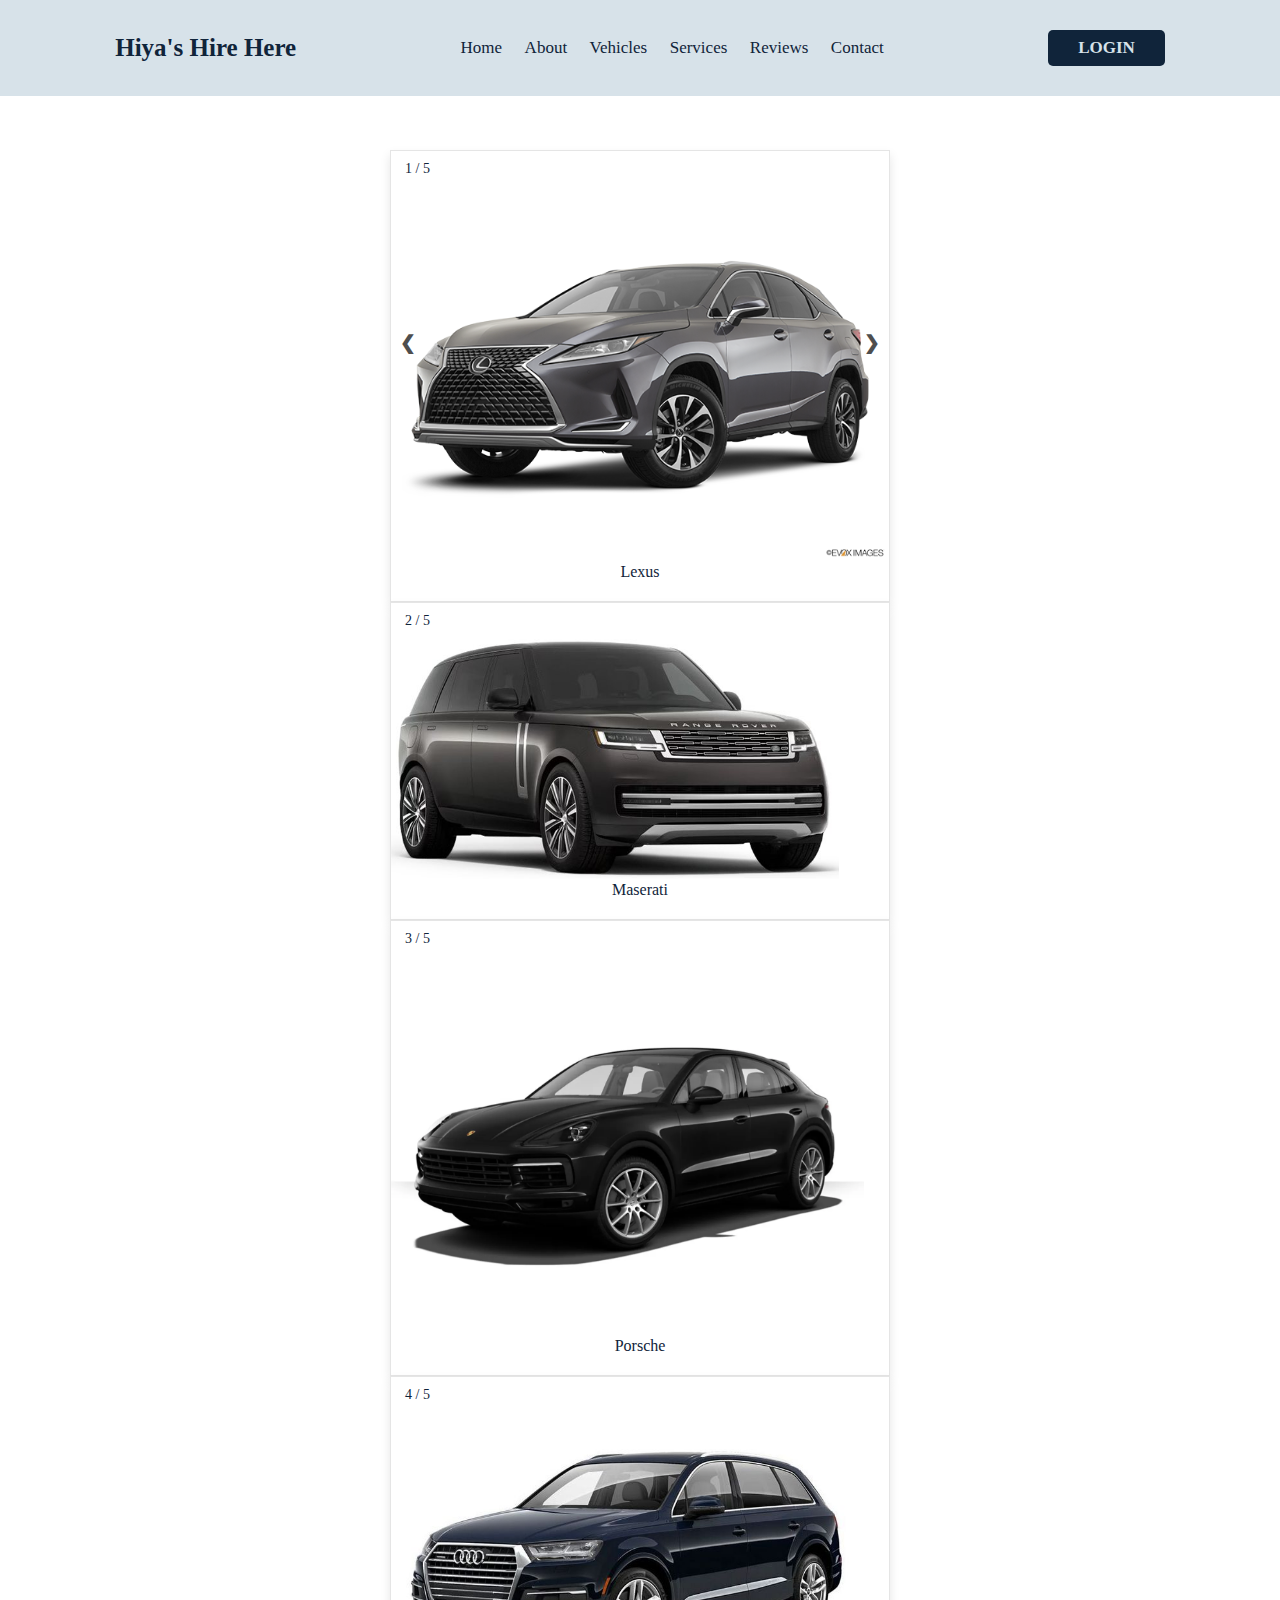
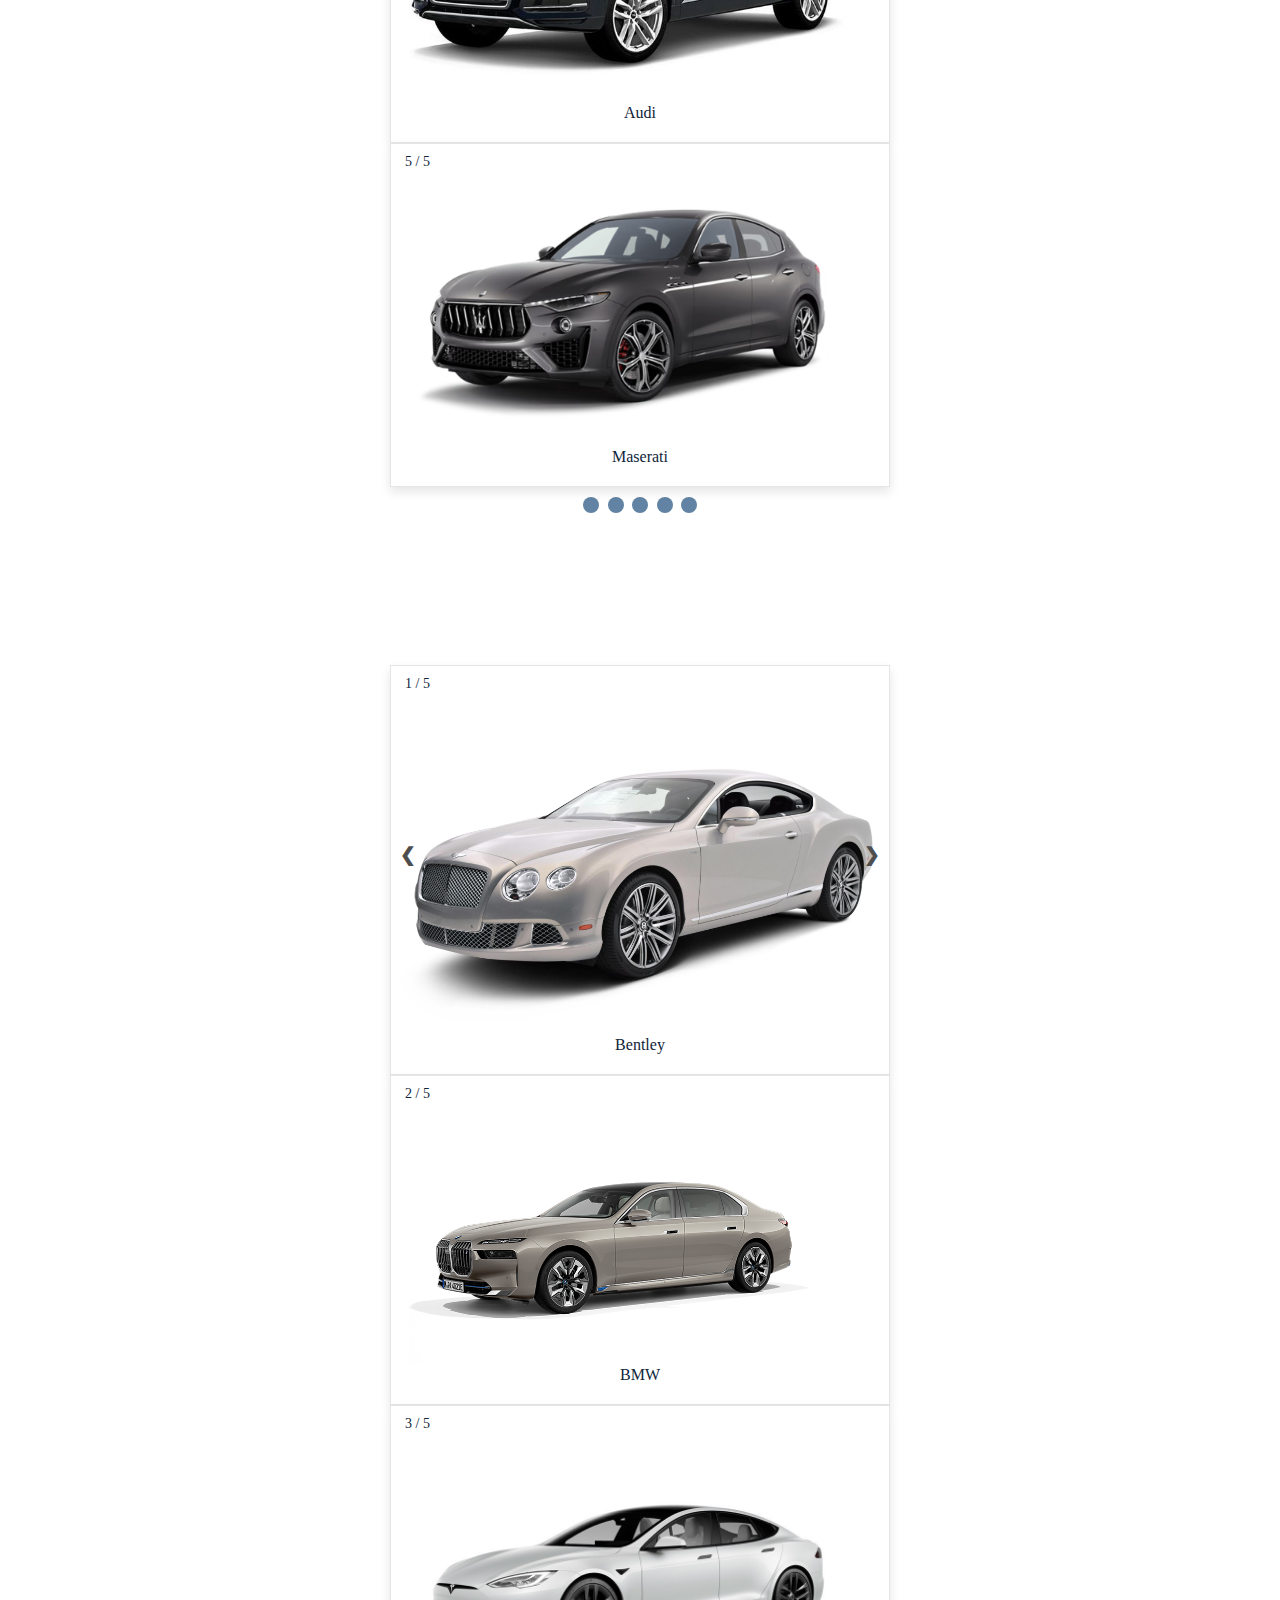
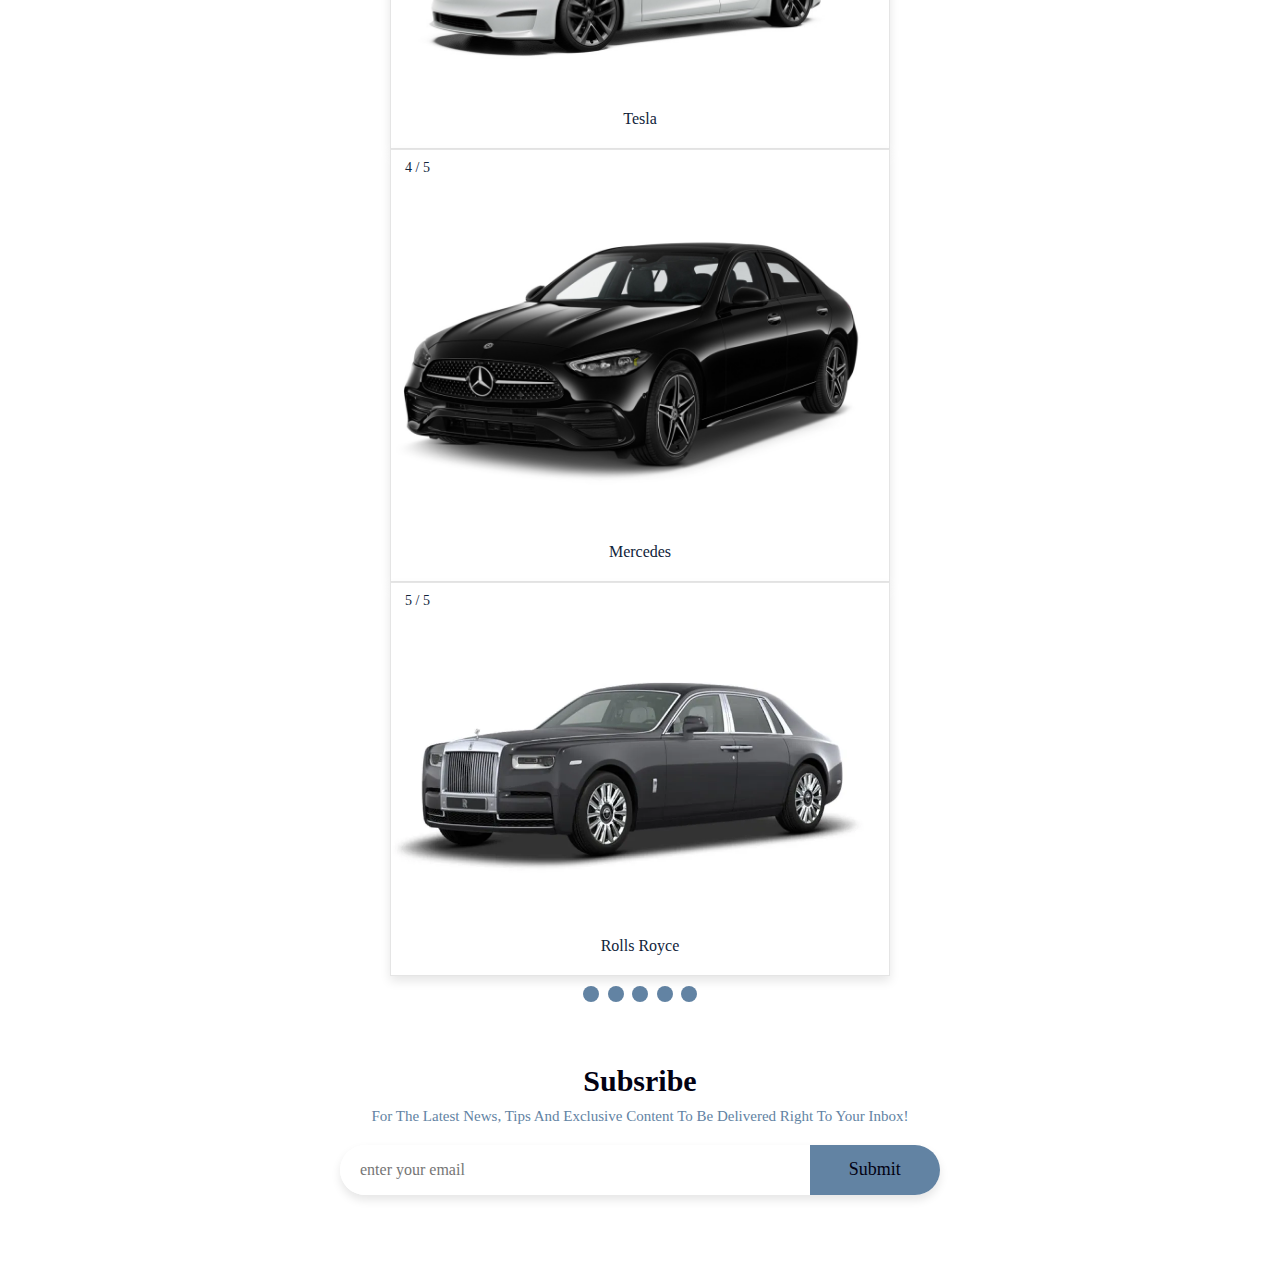
<file: vehicles.html>
<!DOCTYPE html>
<html lang="en">
<head>
    <meta charset="UTF-8">
    <meta name="viewport" content="width=device-width, initial-scale=1.0">
    <title>Hiya's Hire Here - Vehicles</title>
<!--vehicle links-->
    <link rel="stylesheet" href="vehicles.css">
    <script src="vehicles.js"></script>
</head>
<body>
<!--header/navbar code starts-->
<header class="header">
    <div id="menu-btn" class="fas fa bars"></div>
    <a href="#" class="logo"><span>Hiya's Hire Here</span></a>

    <nav class="navbar">
        <a href="index.html">home</a>
        <a href="about.html">about</a>
        <a href="vehicles.html">vehicles</a>
        <a href="services.html">services</a>
        <a href="reviews.html">reviews</a>
        <a href="contact.html">contact</a>
    </nav>

    <div id="login-btn">
        <button class="btn">LOGIN</button>
        <i class="far fa-users"></i>
    </div>
</header>
<!--header/navbar code ends-->
<!--SUV image carousel code starts-->
 <!-- Slideshow container -->
 <div class="slideshow-container fade">

    <!-- Full images with numbers and message Info -->
    <div class="Containers">
        <div class="MessageInfo">1 / 5</div>
        <img src="Lexus Suv.png" style="width:100%">
        <div class="Info">Lexus</div>
    </div>
  
    <div class="Containers">
        <div class="MessageInfo">2 / 5</div>
        <img src="Range Rover Suv.jpeg" style="width:90%">
        <div class="Info">Maserati</div>
    </div>

    <div class="Containers">
        <div class="MessageInfo">3 / 5</div>
        <img src="Porsche Cayenne Coup.webp" style="width:95%">
        <div class="Info">Porsche</div>
      </div>

    <div class="Containers">
        <div class="MessageInfo">4 / 5</div>
        <img src="Audi Suv.jpeg" style="width:95%">
        <div class="Info">Audi</div>
    </div>

    <div class="Containers">
        <div class="MessageInfo">5 / 5</div>
        <img src="Maserati Suv.avif" style="width:95%">
        <div class="Info">Maserati</div>
    </div>
  
<!-- Back and forward buttons -->
    <a class="Back" onclick="plusSlides(-1)">&#10094;</a>
    <a class="forward" onclick="plusSlides(1)">&#10095;</a>
  </div>
  
<!-- The circles/dots -->
  <div style="text-align:center">
    <span class="dots" onclick="currentSlide(1)"></span>
    <span class="dots" onclick="currentSlide(2)"></span>
    <span class="dots" onclick="currentSlide(3)"></span>
    <span class="dots" onclick="currentSlide(4)"></span>
    <span class="dots" onclick="currentSlide(5)"></span>
  </div> 
<!--SUV image carousel code ends-->
<!--Sedan image carousel code starts-->
 <!-- Slideshow container -->
 <div class="slideshow-container fade">

    <!-- Full images with numbers and message Info -->
    <div class="Containers">
        <div class="MessageInfo">1 / 5</div>
        <img src="Bentley Sedan.jpeg" style="width:100%">
        <div class="Info">Bentley</div>
    </div>
  
    <div class="Containers">
        <div class="MessageInfo">2 / 5</div>
        <img src="BMW Sedan.png" style="width:90%">
        <div class="Info">BMW</div>
    </div>

    <div class="Containers">
        <div class="MessageInfo">3 / 5</div>
        <img src="Tesla Sedan.jpeg" style="width:95%">
        <div class="Info">Tesla</div>
      </div>

    <div class="Containers">
        <div class="MessageInfo">4 / 5</div>
        <img src="Mercedes Sedan.jpeg" style="width:95%">
        <div class="Info">Mercedes</div>
    </div>

    <div class="Containers">
        <div class="MessageInfo">5 / 5</div>
        <img src="Rolls Royce Sedan.webp" style="width:95%">
        <div class="Info">Rolls Royce</div>
    </div>
  
<!-- Back and forward buttons -->
    <a class="Back" onclick="plusSlides(-1)">&#10094;</a>
    <a class="forward" onclick="plusSlides(1)">&#10095;</a>
  </div>
  
<!-- The circles/dots -->
  <div style="text-align:center">
    <span class="dots" onclick="currentSlide(1)"></span>
    <span class="dots" onclick="currentSlide(2)"></span>
    <span class="dots" onclick="currentSlide(3)"></span>
    <span class="dots" onclick="currentSlide(4)"></span>
    <span class="dots" onclick="currentSlide(5)"></span>
  </div> 
<!--Sedan image carousel code ends-->
<!--footer code starts-->
<section class="newsletter">
    <h3>subsribe</h3>
    <p>for the latest news, tips and exclusive content to be delivered right to your inbox!</p>

    <form action="">
        <input type="email" placeholder="enter your email" name="" id="">
        <input type="submit" class="subscribe" name="" id="">
    </form>
</section>
<!--footer code ends-->
</body>
</html>
</file>
<file: vehicles.css>
/* basic style of website starts*/
:root{
    --blue:#10243a;
    --light-blue: #6283a3;
    --black: rgb(2, 1, 18);
    --white: rgb(210, 200, 200);
    --border: .1rem solid rgba(0,0,0,.1);
    --box-shadow: 0  .5rem  1rem rgba(0,0,0,.1);
}

*{
    font-family:Georgia, 'Times New Roman', Times, serif;
    margin: 0;
    padding: 0;
    box-sizing: border-box;
    outline: none;
    border: none;
    text-decoration: none;
    text-transform: capitalize;
    transition: all .2s linear;
}

html{
    font-size: 62.5%;
    overflow-x: hidden;
    scroll-padding-top: 7rem;
    scroll-behavior: smooth;
}
    
section{
    padding: 2rem 9%;
}
    
.heading{
    text-align: center;
    padding-bottom: 2rem;
    font-size: 4.5rem;
    color: var(--black);
}
    
.heading span{
    position: relative;
    z-index: 0;
}

.heading span::before{
    content: '';
    position: absolute;
    bottom: 0.5rem; left: 0;
    height: 100%;
    width: 100%;
    z-index: -1;
    background: var(--blue);
    clip-path: polygon (0 90%, 100% 80%, 100% 100%, 0 100%);
}
/* basic style of website ends*/
/* header code starts*/
.btn{
    display: inline-block;
    margin-top: 1rem;
    border-radius: .5rem;
    background: var(--light-blue);
    color: var(--black);
    font-weight: 500;
    font-size: 1.7rem;
    cursor: pointer;
    padding: .8rem 3rem;;
}

.btn:hover{
    background: var(--blue);
}

.header{
    position: fixed;
    top: 0; left: 0; right: 0;
    z-index: 999;
    background: rgb(215, 226, 233);
    display: flex;
    align-items: center;
    justify-content: space-between;
    padding: 3rem 9%;
}

.header  .logo{
    font-size: 2.5rem;
    color: var(--black);
    font-weight: bolder;
}

.header  .logo span{
    color: var(--blue);
}

.header  .navbar a{
    font-size: 1.7rem;
    margin: 0 1rem;
    color: var(--blue);
}

.header  .navbar a:hover{
    color: var(--light-blue);
}

.header .btn{
    margin-top: 0;
    background-color: var(--blue);
    color:  rgb(215, 226, 233);
    font-weight: 700;
    border-color: var(--light-blue);
}

.header .btn:hover{
    background-color: rgb(215, 226, 233);
    color: var(--blue);
    text-decoration: underline;
}

.header #login-btn i{
    font-size: 2.5rem;
    color: var(--white);
    background-color: var(--white);
    cursor: pointer;
    display: none;
}

#menu-btn{
    font-size: 2.5rem;
    color: var(--light-blue);
    cursor: pointer;
    display: none;
}

body{
    height: 300rem;
}

.header.active{
    box-shadow: var(--box-shadow);
    padding: 2rem 9%;
}
/* header code ends*/
/* SUV image carousel code starts*/
* {box-sizing:border-box}

/* Slideshow container */
.slideshow-container {
  width: 500px;
  position: relative;
  margin: auto;
  margin-top: 15rem;
}

/* Make the images invisible by default */
.Containers {
  display: block;
  border: var(--border);
  box-shadow: var(--box-shadow);
  background: white;
}

/* forward & Back buttons */
.Back, .forward {
  cursor: pointer;
  position: absolute;
  top: 10%;
  width: rem;
  margin-top: -23px;
  padding: 10px;
  color: rgb(78, 78, 78);
  font-weight: bold;
  font-size: 19px;
  transition: 0.4s ease;
  border-radius: 0 5px 5px 0;
  user-select: none;
}

/* Place the "forward button" to the right */
.forward {
  right: 0;
  border-radius: 4px 0 0 4px;
}

/*when the user hovers,add a black background with some little opacity */
.Back:hover, .forward:hover {
  background-color: var(--blue);
  color: white;
}

/* Caption Info */
.Info {
  color: var(--blue);
  font-size: 16px;
  padding: 10px 14px;
  position: relative;
  bottom: 10px;
  width: 100%;
  text-align: center;
}

/* Worknumbering (1/3 etc) */
.MessageInfo {
  color: var(--blue);
  font-family: 'Times New Roman', Times, serif;
  font-size: 14px;
  padding: 10px 14px;
  top: 0;
}

/* The circles or bullets and indicators */
.dots {
  cursor: pointer;
  height: 16px;
  width: 16px;
  margin: 0 3px;
  margin-top: 1rem;
  background-color: var(--light-blue);
  border-radius: 50%;
  display: inline-block;
  transition: background-color 0.5s ease;
}

.enable, .dots:hover {
  background-color: var(--blue);
}

/* Faint animation */
.fade {
  -webkit-animation-name: fade;
  -webkit-animation-duration: 1.4s;
  animation-name: fade;
  animation-duration: 1.4s;
}

@-webkit-keyframes fade {
  from {opacity: .5}
  to {opacity: 2}
}

@keyframes fade {
  from {opacity: .5}
  to {opacity: 2}
}
/* SUV image carousel code ends */

/* SUV image carousel code starts*/
* {box-sizing:border-box}

/* Slideshow container */
.slideshow-container {
  width: 500px;
  position: relative;
  margin: auto;
  margin-top: 15rem;
}

/* Make the images invisible by default */
.Containers {
  display: block;
  border: var(--border);
  box-shadow: var(--box-shadow);
  background: white;
}

/* forward & Back buttons */
.Back, .forward {
  cursor: pointer;
  position: absolute;
  top: 10%;
  width: rem;
  margin-top: -23px;
  padding: 10px;
  color: rgb(78, 78, 78);
  font-weight: bold;
  font-size: 19px;
  transition: 0.4s ease;
  border-radius: 0 5px 5px 0;
  user-select: none;
}

/* Place the "forward button" to the right */
.forward {
  right: 0;
  border-radius: 4px 0 0 4px;
}

/*when the user hovers,add a black background with some little opacity */
.Back:hover, .forward:hover {
  background-color: var(--blue);
  color: white;
}

/* Caption Info */
.Info {
  color: var(--blue);
  font-size: 16px;
  padding: 10px 14px;
  position: relative;
  bottom: 10px;
  width: 100%;
  text-align: center;
}

/* Worknumbering (1/3 etc) */
.MessageInfo {
  color: var(--blue);
  font-family: 'Times New Roman', Times, serif;
  font-size: 14px;
  padding: 10px 14px;
  top: 0;
}

/* The circles or bullets and indicators */
.dots {
  cursor: pointer;
  height: 16px;
  width: 16px;
  margin: 0 3px;
  margin-top: 1rem;
  background-color: var(--light-blue);
  border-radius: 50%;
  display: inline-block;
  transition: background-color 0.5s ease;
}

.enable, .dots:hover {
  background-color: var(--blue);
}

/* Faint animation */
.fade {
  -webkit-animation-name: fade;
  -webkit-animation-duration: 1.4s;
  animation-name: fade;
  animation-duration: 1.4s;
}

@-webkit-keyframes fade {
  from {opacity: .5}
  to {opacity: 2}
}

@keyframes fade {
  from {opacity: .5}
  to {opacity: 2}
}
/* SUV image carousel code ends */
/* newsletter code starts */
.newsletter{
    padding: 6rem 2rem;
    text-align: center;
    background-position: center;
    background-size: cover;
}

.newsletter h3{
    color: var(--black);
    font-size: 3rem;
}

.newsletter p{
    color: var(--light-blue);
    font-size: 1.5rem;
    padding: 1rem 0;
}

.newsletter form{
    margin: 1rem auto;
    max-width: 60rem;
    height: 5rem;
    display: flex;
    box-shadow: var(--box-shadow);
    overflow: hidden;
    border-radius: 5rem;
}

.newsletter form input[type="email"]{
    height: 100%;
    width: 100%;
    font-size: 1.6rem;
    color: var(--black);
    text-transform: none;
    padding: 0 2rem;
}

.newsletter form input[type="submit"]{
    height: 100%;
    width: 17rem;
    font-size: 1.8rem;
    color: var(--black);
    background: var(--light-blue);
    cursor: pointer;
}

.newsletter form input[type="submit"]:hover{
    background: var(--blue);
    color: white;
}
/* newsletter code ends */
</file>
